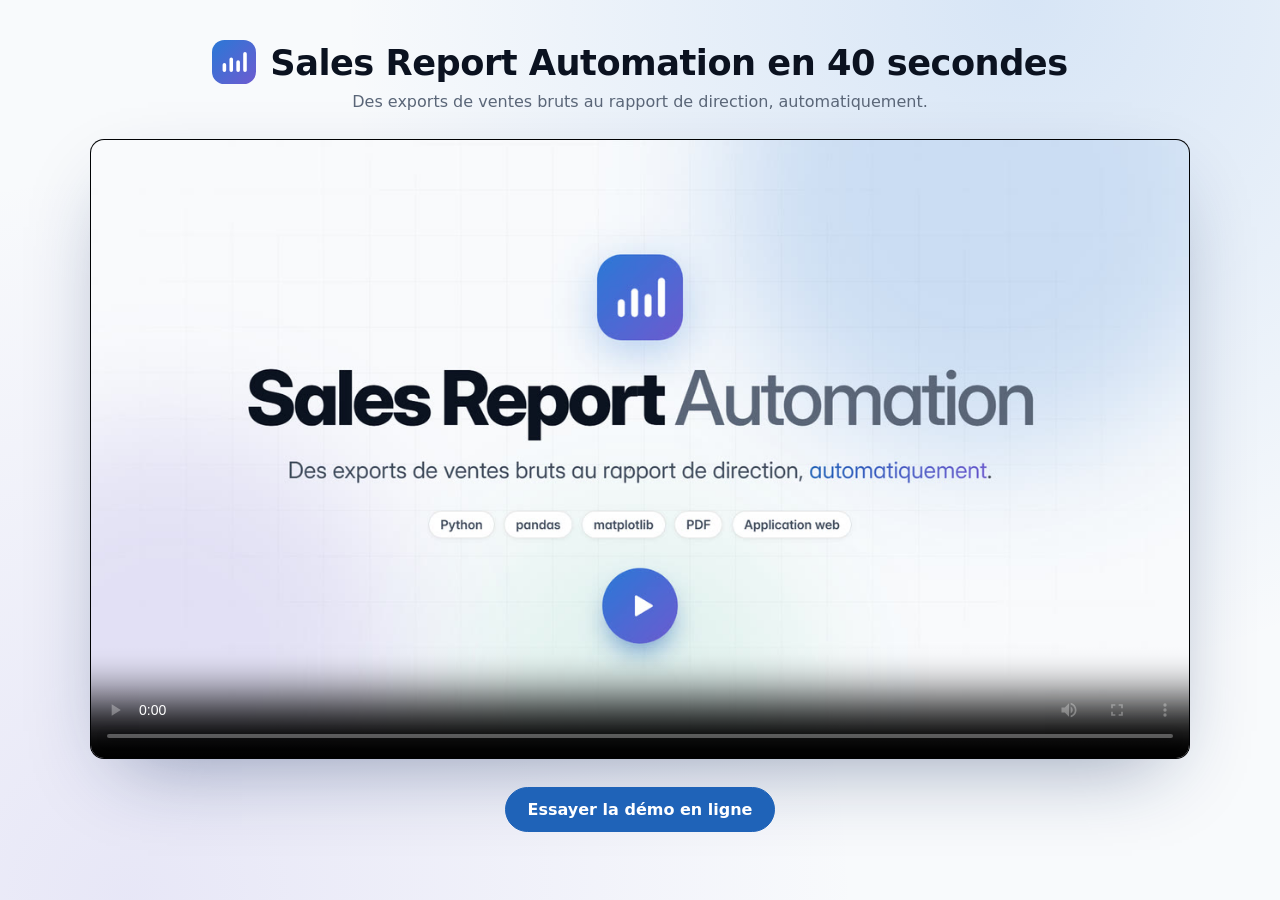
<file: assets/video/index.html>
<!doctype html>
<html lang="fr">
<head>
  <meta charset="utf-8">
  <meta name="viewport" content="width=device-width, initial-scale=1">
  <title>Sales Report Automation : présentation vidéo</title>
  <meta name="description" content="Sales Report Automation en 40 secondes : des exports de ventes bruts au rapport de direction, automatiquement.">
  <link rel="icon" href="data:image/svg+xml,<svg xmlns='http://www.w3.org/2000/svg' viewBox='0 0 32 32'><defs><linearGradient id='g' x1='0' y1='0' x2='1' y2='1'><stop offset='0' stop-color='%232a78d6'/><stop offset='1' stop-color='%236d5bd0'/></linearGradient></defs><rect width='32' height='32' rx='9' fill='url(%23g)'/><path d='M9 22v-4M14 22v-8M19 22v-6M24 22V10' stroke='white' stroke-width='2.6' stroke-linecap='round'/></svg>">
  <style>
    :root {
      --bg: #f8fafc;
      --surface: #ffffff;
      --line: rgba(11, 18, 32, 0.12);
      --text: #0b1220;
      --muted: #5a6678;
      --accent: #1f63b8;
    }
    * { box-sizing: border-box; }
    body {
      margin: 0;
      min-height: 100vh;
      background:
        radial-gradient(circle at 80% 0%, rgba(42, 120, 214, 0.16), transparent 50%),
        radial-gradient(circle at 10% 100%, rgba(109, 91, 208, 0.12), transparent 50%),
        var(--bg);
      color: var(--text);
      font-family: system-ui, -apple-system, "Segoe UI", sans-serif;
      display: flex;
      flex-direction: column;
      align-items: center;
      padding: 40px 16px;
    }
    header { display: flex; align-items: center; gap: 14px; margin-bottom: 8px; }
    .logo { width: 44px; height: 44px; flex: none; }
    h1 { font-size: clamp(1.6rem, 4vw, 2.2rem); margin: 0; letter-spacing: -0.5px; }
    p.lead { color: var(--muted); margin: 0 0 28px; text-align: center; }
    .player {
      width: 100%; max-width: 1100px;
      border: 1px solid var(--line); border-radius: 14px; overflow: hidden;
      background: #000; box-shadow: 0 30px 80px -30px rgba(16, 40, 90, 0.45);
    }
    video { display: block; width: 100%; height: auto; }
    nav { display: flex; flex-wrap: wrap; gap: 12px; justify-content: center; margin-top: 28px; }
    nav a {
      color: var(--text); text-decoration: none; padding: 12px 22px; border-radius: 999px;
      border: 1px solid var(--line); background: var(--surface); font-weight: 600;
    }
    nav a.primary { background: var(--accent); border-color: var(--accent); color: #fff; }
    nav a:hover, nav a:focus-visible { outline: 2px solid var(--accent); outline-offset: 2px; }
  </style>
</head>
<body>
  <header>
    <svg class="logo" viewBox="0 0 32 32" aria-hidden="true">
      <defs><linearGradient id="g-brand" x1="0" y1="0" x2="1" y2="1"><stop offset="0" stop-color="#2a78d6"/><stop offset="1" stop-color="#6d5bd0"/></linearGradient></defs>
      <rect width="32" height="32" rx="9" fill="url(#g-brand)"/>
      <path d="M9 22v-4M14 22v-8M19 22v-6M24 22V10" stroke="#fff" stroke-width="2.6" stroke-linecap="round"/>
    </svg>
    <h1>Sales Report Automation en 40 secondes</h1>
  </header>
  <p class="lead">Des exports de ventes bruts au rapport de direction, automatiquement.</p>

  <div class="player">
    <video controls playsinline preload="metadata" poster="presentation-poster.jpg">
      <source src="SalesReport_presentation.mp4" type="video/mp4">
      Votre navigateur ne lit pas cette vidéo : <a href="SalesReport_presentation.mp4">la télécharger</a>.
    </video>
  </div>

  <nav>
    <a class="primary" href="https://sales-report-automation-cedric.streamlit.app">Essayer la démo en ligne</a>
  </nav>
</body>
</html>
</file>
